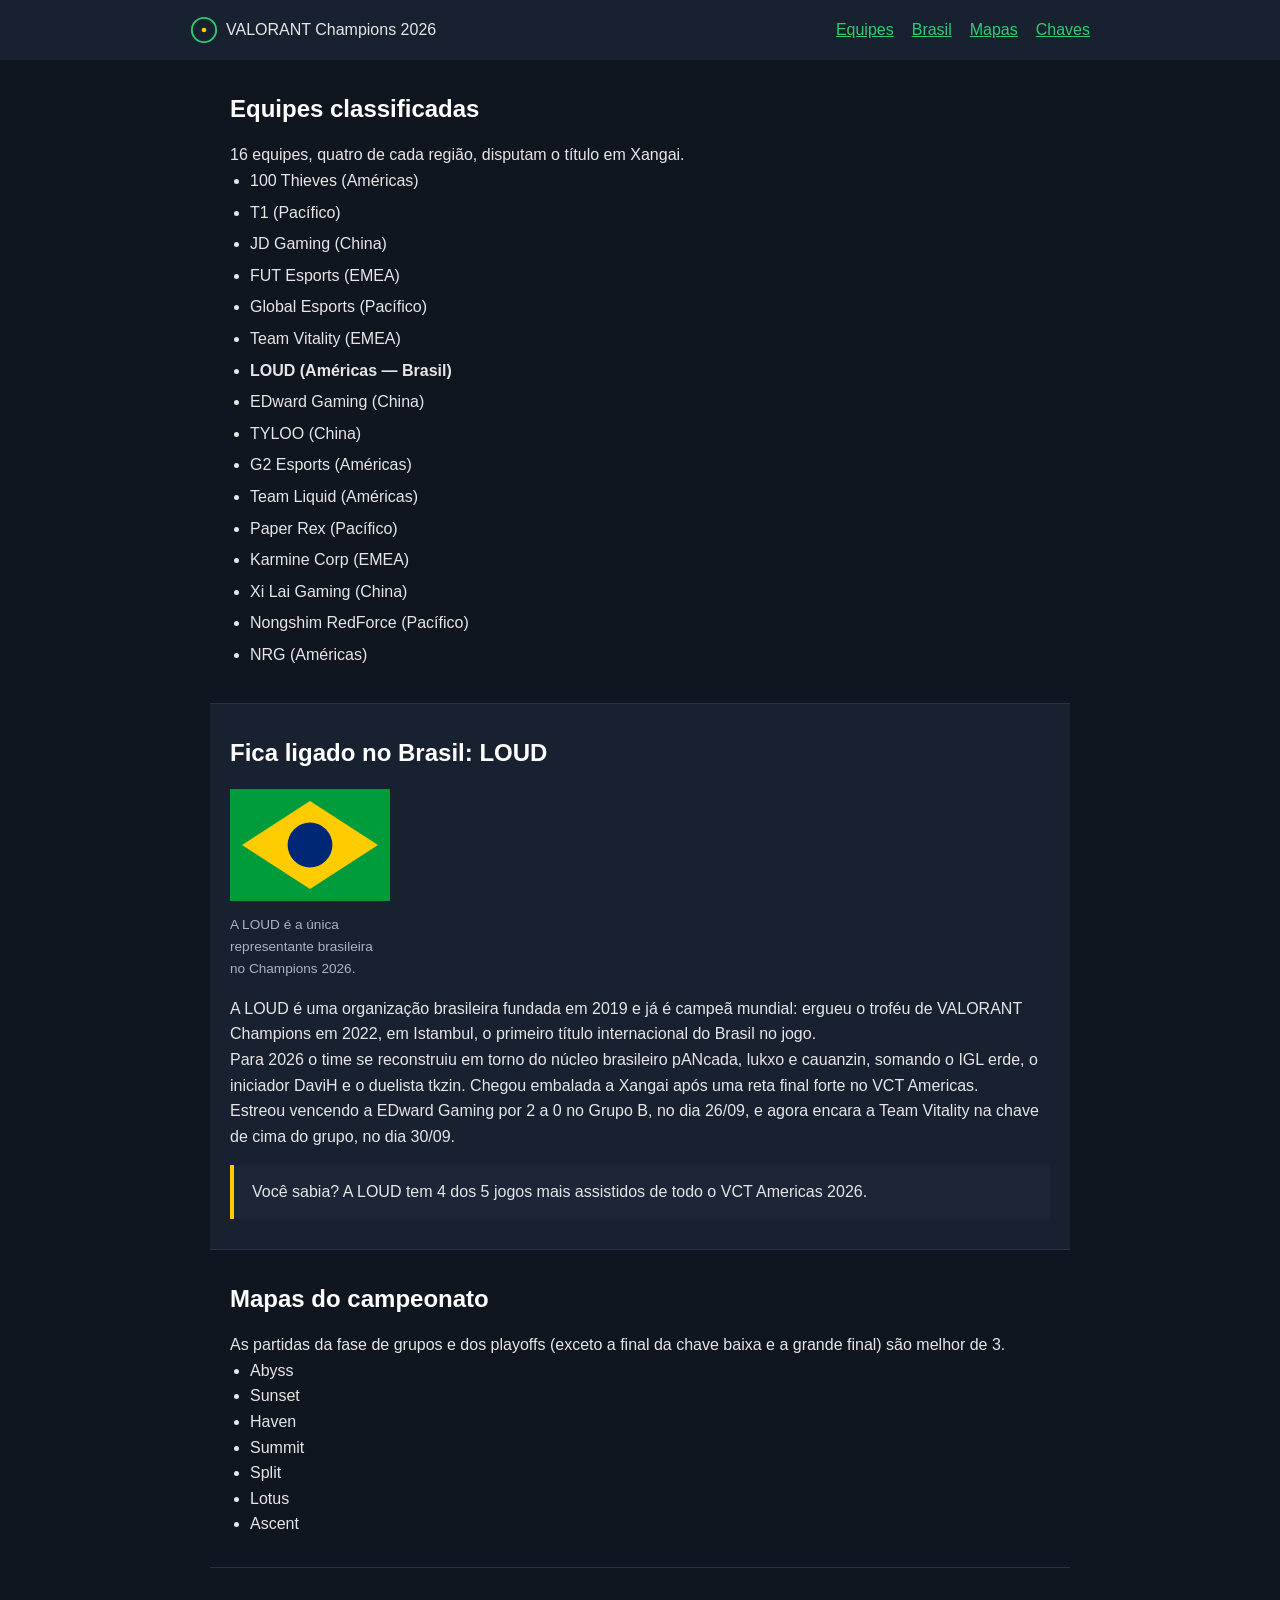
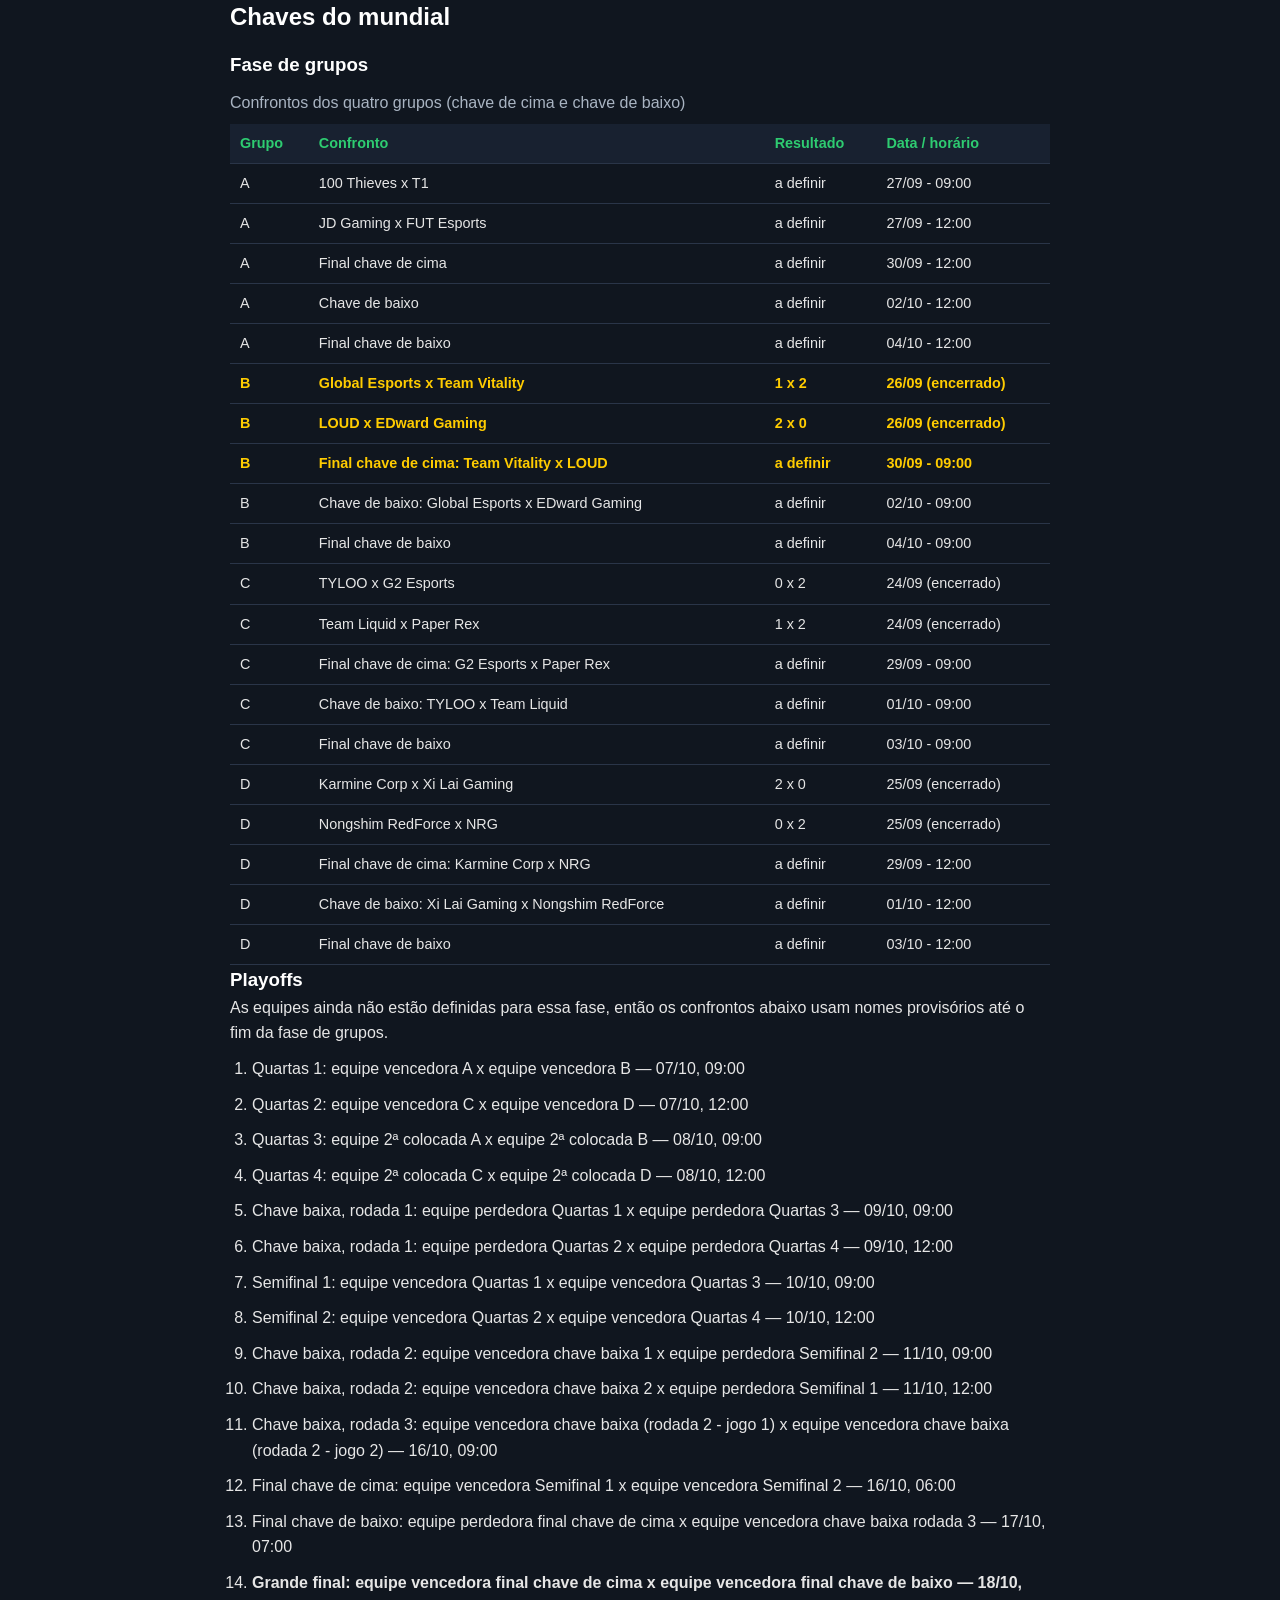
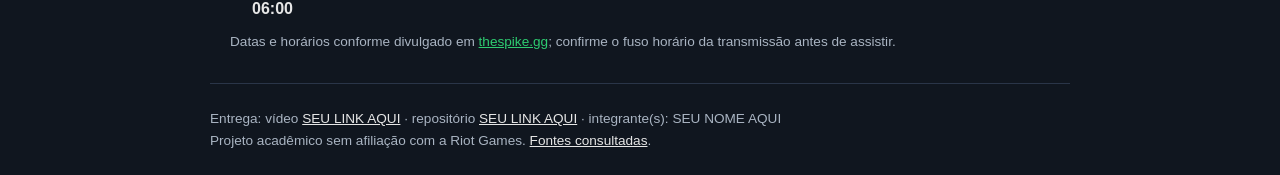
<file: index.html>
<!DOCTYPE html>
<html lang="pt-br">
<head>
  <meta charset="UTF-8">
  <meta name="viewport" content="width=device-width, initial-scale=1.0">
  <title>VALORANT Champions 2026</title>
  <link rel="stylesheet" href="style.css">
</head>
<body>

  <header>
    <div class="barra-topo">
      <div class="marca">
        <img src="imagens/emblema.svg" alt="Emblema do torneio">
        <span>VALORANT Champions 2026</span>
      </div>
      <nav>
        <ul>
          <li><a href="#equipes">Equipes</a></li>
          <li><a href="#brasil">Brasil</a></li>
          <li><a href="#mapas">Mapas</a></li>
          <li><a href="#chaves">Chaves</a></li>
        </ul>
      </nav>
    </div>
  </header>

  <main class="container">

    <section id="equipes">
      <h2>Equipes classificadas</h2>
      <p>16 equipes, quatro de cada região, disputam o título em Xangai.</p>
      <ul class="times">
        <li>100 Thieves (Américas)</li>
        <li>T1 (Pacífico)</li>
        <li>JD Gaming (China)</li>
        <li>FUT Esports (EMEA)</li>
        <li>Global Esports (Pacífico)</li>
        <li>Team Vitality (EMEA)</li>
        <li><strong>LOUD (Américas — Brasil)</strong></li>
        <li>EDward Gaming (China)</li>
        <li>TYLOO (China)</li>
        <li>G2 Esports (Américas)</li>
        <li>Team Liquid (Américas)</li>
        <li>Paper Rex (Pacífico)</li>
        <li>Karmine Corp (EMEA)</li>
        <li>Xi Lai Gaming (China)</li>
        <li>Nongshim RedForce (Pacífico)</li>
        <li>NRG (Américas)</li>
      </ul>
    </section>

    <section id="brasil" class="destaque-br">
      <h2>Fica ligado no Brasil: LOUD</h2>
      <figure>
        <img src="imagens/brasil.svg" alt="Bandeira estilizada do Brasil">
        <figcaption>A LOUD é a única representante brasileira no Champions 2026.</figcaption>
      </figure>
      <p>
        A LOUD é uma organização brasileira fundada em 2019 e já é campeã mundial: ergueu o
        troféu de VALORANT Champions em 2022, em Istambul, o primeiro título internacional do
        Brasil no jogo.
      </p>
      <p>
        Para 2026 o time se reconstruiu em torno do núcleo brasileiro pANcada, lukxo e
        cauanzin, somando o IGL erde, o iniciador DaviH e o duelista tkzin. Chegou embalada a
        Xangai após uma reta final forte no VCT Americas.
      </p>
      <p>
        Estreou vencendo a EDward Gaming por 2 a 0 no Grupo B, no dia 26/09, e agora encara a
        Team Vitality na chave de cima do grupo, no dia 30/09.
      </p>
      <aside>
        Você sabia? A LOUD tem 4 dos 5 jogos mais assistidos de todo o VCT Americas 2026.
      </aside>
    </section>

    <section id="mapas">
      <h2>Mapas do campeonato</h2>
      <p>As partidas da fase de grupos e dos playoffs (exceto a final da chave baixa e a grande final) são melhor de 3.</p>
      <ul class="mapas">
        <li>Abyss</li>
        <li>Sunset</li>
        <li>Haven</li>
        <li>Summit</li>
        <li>Split</li>
        <li>Lotus</li>
        <li>Ascent</li>
      </ul>
    </section>

    <article id="chaves">
      <h2>Chaves do mundial</h2>

      <h3>Fase de grupos</h3>
      <table>
        <caption>Confrontos dos quatro grupos (chave de cima e chave de baixo)</caption>
        <thead>
          <tr>
            <th>Grupo</th>
            <th>Confronto</th>
            <th>Resultado</th>
            <th>Data / horário</th>
          </tr>
        </thead>
        <tbody>
          <tr>
            <td>A</td>
            <td>100 Thieves x T1</td>
            <td>a definir</td>
            <td>27/09 - 09:00</td>
          </tr>
          <tr>
            <td>A</td>
            <td>JD Gaming x FUT Esports</td>
            <td>a definir</td>
            <td>27/09 - 12:00</td>
          </tr>
          <tr>
            <td>A</td>
            <td>Final chave de cima</td>
            <td>a definir</td>
            <td>30/09 - 12:00</td>
          </tr>
          <tr>
            <td>A</td>
            <td>Chave de baixo</td>
            <td>a definir</td>
            <td>02/10 - 12:00</td>
          </tr>
          <tr>
            <td>A</td>
            <td>Final chave de baixo</td>
            <td>a definir</td>
            <td>04/10 - 12:00</td>
          </tr>
          <tr class="brasil">
            <td>B</td>
            <td>Global Esports x Team Vitality</td>
            <td>1 x 2</td>
            <td>26/09 (encerrado)</td>
          </tr>
          <tr class="brasil">
            <td>B</td>
            <td>LOUD x EDward Gaming</td>
            <td>2 x 0</td>
            <td>26/09 (encerrado)</td>
          </tr>
          <tr class="brasil">
            <td>B</td>
            <td>Final chave de cima: Team Vitality x LOUD</td>
            <td>a definir</td>
            <td>30/09 - 09:00</td>
          </tr>
          <tr>
            <td>B</td>
            <td>Chave de baixo: Global Esports x EDward Gaming</td>
            <td>a definir</td>
            <td>02/10 - 09:00</td>
          </tr>
          <tr>
            <td>B</td>
            <td>Final chave de baixo</td>
            <td>a definir</td>
            <td>04/10 - 09:00</td>
          </tr>
          <tr>
            <td>C</td>
            <td>TYLOO x G2 Esports</td>
            <td>0 x 2</td>
            <td>24/09 (encerrado)</td>
          </tr>
          <tr>
            <td>C</td>
            <td>Team Liquid x Paper Rex</td>
            <td>1 x 2</td>
            <td>24/09 (encerrado)</td>
          </tr>
          <tr>
            <td>C</td>
            <td>Final chave de cima: G2 Esports x Paper Rex</td>
            <td>a definir</td>
            <td>29/09 - 09:00</td>
          </tr>
          <tr>
            <td>C</td>
            <td>Chave de baixo: TYLOO x Team Liquid</td>
            <td>a definir</td>
            <td>01/10 - 09:00</td>
          </tr>
          <tr>
            <td>C</td>
            <td>Final chave de baixo</td>
            <td>a definir</td>
            <td>03/10 - 09:00</td>
          </tr>
          <tr>
            <td>D</td>
            <td>Karmine Corp x Xi Lai Gaming</td>
            <td>2 x 0</td>
            <td>25/09 (encerrado)</td>
          </tr>
          <tr>
            <td>D</td>
            <td>Nongshim RedForce x NRG</td>
            <td>0 x 2</td>
            <td>25/09 (encerrado)</td>
          </tr>
          <tr>
            <td>D</td>
            <td>Final chave de cima: Karmine Corp x NRG</td>
            <td>a definir</td>
            <td>29/09 - 12:00</td>
          </tr>
          <tr>
            <td>D</td>
            <td>Chave de baixo: Xi Lai Gaming x Nongshim RedForce</td>
            <td>a definir</td>
            <td>01/10 - 12:00</td>
          </tr>
          <tr>
            <td>D</td>
            <td>Final chave de baixo</td>
            <td>a definir</td>
            <td>03/10 - 12:00</td>
          </tr>
        </tbody>
      </table>

      <h3>Playoffs</h3>
      <p>As equipes ainda não estão definidas para essa fase, então os confrontos abaixo usam nomes provisórios até o fim da fase de grupos.</p>
      <ol class="playoffs">
        <li>Quartas 1: equipe vencedora A x equipe vencedora B — 07/10, 09:00</li>
        <li>Quartas 2: equipe vencedora C x equipe vencedora D — 07/10, 12:00</li>
        <li>Quartas 3: equipe 2ª colocada A x equipe 2ª colocada B — 08/10, 09:00</li>
        <li>Quartas 4: equipe 2ª colocada C x equipe 2ª colocada D — 08/10, 12:00</li>
        <li>Chave baixa, rodada 1: equipe perdedora Quartas 1 x equipe perdedora Quartas 3 — 09/10, 09:00</li>
        <li>Chave baixa, rodada 1: equipe perdedora Quartas 2 x equipe perdedora Quartas 4 — 09/10, 12:00</li>
        <li>Semifinal 1: equipe vencedora Quartas 1 x equipe vencedora Quartas 3 — 10/10, 09:00</li>
        <li>Semifinal 2: equipe vencedora Quartas 2 x equipe vencedora Quartas 4 — 10/10, 12:00</li>
        <li>Chave baixa, rodada 2: equipe vencedora chave baixa 1 x equipe perdedora Semifinal 2 — 11/10, 09:00</li>
        <li>Chave baixa, rodada 2: equipe vencedora chave baixa 2 x equipe perdedora Semifinal 1 — 11/10, 12:00</li>
        <li>Chave baixa, rodada 3: equipe vencedora chave baixa (rodada 2 - jogo 1) x equipe vencedora chave baixa (rodada 2 - jogo 2) — 16/10, 09:00</li>
        <li>Final chave de cima: equipe vencedora Semifinal 1 x equipe vencedora Semifinal 2 — 16/10, 06:00</li>
        <li>Final chave de baixo: equipe perdedora final chave de cima x equipe vencedora chave baixa rodada 3 — 17/10, 07:00</li>
        <li><strong>Grande final: equipe vencedora final chave de cima x equipe vencedora final chave de baixo — 18/10, 06:00</strong></li>
      </ol>
      <p style="margin-top:10px; color:#a9b4c2; font-size:0.85rem;">
        Datas e horários conforme divulgado em
        <a href="https://www.thespike.gg/events/valorant-champions-tour-2026-champions-shanghai/4233" target="_blank" rel="noopener noreferrer">thespike.gg</a>;
        confirme o fuso horário da transmissão antes de assistir.
      </p>
    </article>

  </main>

  <footer>
    <div class="container">
      <p>Entrega: vídeo <a href="#">SEU LINK AQUI</a> · repositório <a href="#">SEU LINK AQUI</a> · integrante(s): SEU NOME AQUI</p>
      <p>Projeto acadêmico sem afiliação com a Riot Games. <a href="fontes.html">Fontes consultadas</a>.</p>
    </div>
  </footer>

</body>
</html>
</file>
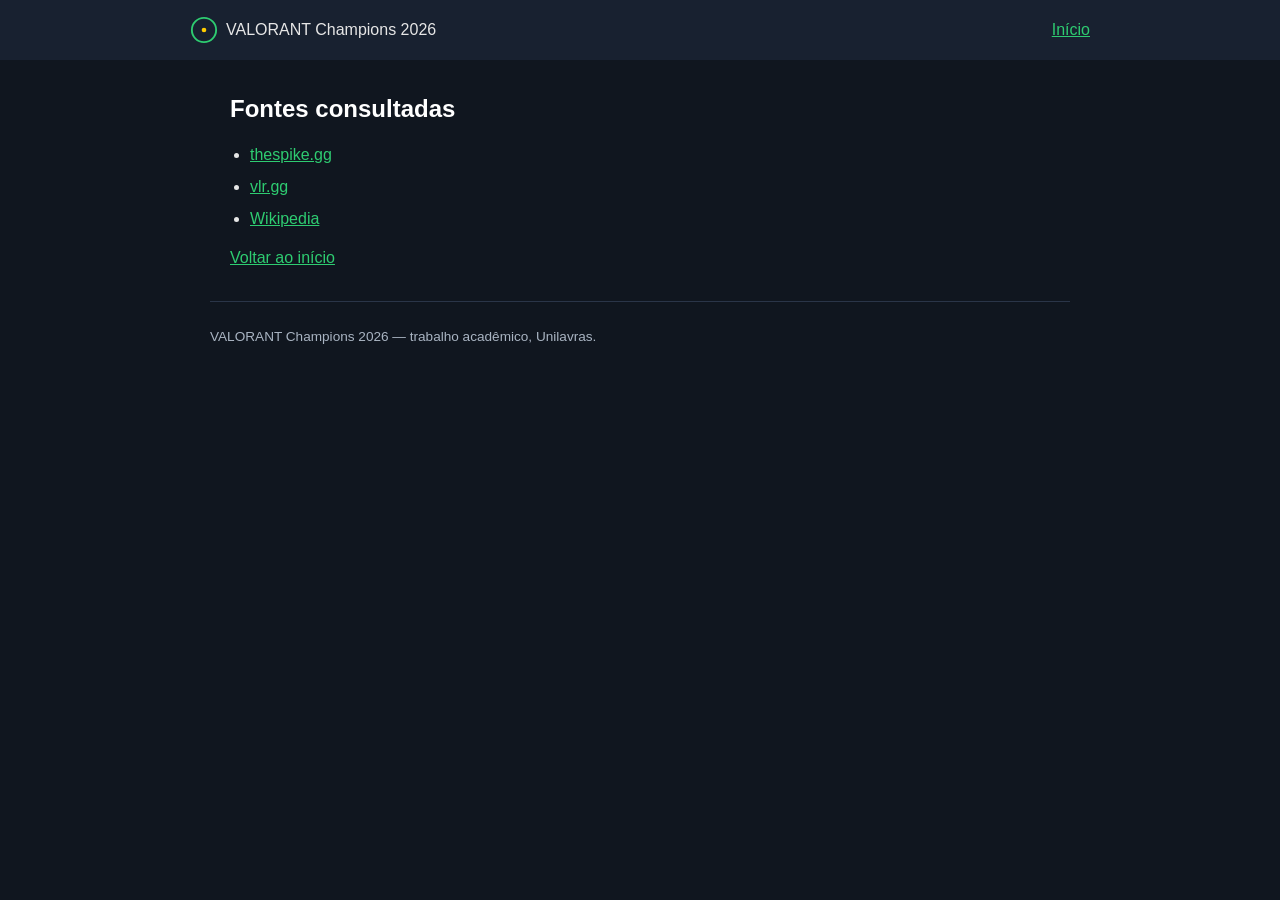
<file: fontes.html>
<!DOCTYPE html>
<html lang="pt-br">
<head>
  <meta charset="UTF-8">
  <meta name="viewport" content="width=device-width, initial-scale=1.0">
  <title>Fontes — VALORANT Champions 2026</title>
  <link rel="stylesheet" href="style.css">
</head>
<body>

  <header>
    <div class="barra-topo">
      <div class="marca">
        <img src="imagens/emblema.svg" alt="Emblema do torneio">
        <span>VALORANT Champions 2026</span>
      </div>
      <nav>
        <ul>
          <li><a href="index.html">Início</a></li>
        </ul>
      </nav>
    </div>
  </header>

  <main class="container">
    <section>
      <h2>Fontes consultadas</h2>
      <ul class="times">
        <li><a href="https://www.thespike.gg/events/valorant-champions-tour-2026-champions-shanghai/4233" target="_blank" rel="noopener noreferrer">thespike.gg</a></li>
        <li><a href="https://www.vlr.gg/event/2766/valorant-champions-2026/" target="_blank" rel="noopener noreferrer">vlr.gg</a></li>
        <li><a href="https://en.wikipedia.org/wiki/2026_Valorant_Champions" target="_blank" rel="noopener noreferrer">Wikipedia</a></li>
      </ul>
      <p style="margin-top:14px;"><a href="index.html">Voltar ao início</a></p>
    </section>
  </main>

  <footer>
    <div class="container">
      <p>VALORANT Champions 2026 — trabalho acadêmico, Unilavras.</p>
    </div>
  </footer>

</body>
</html>
</file>
<file: style.css>
* {
  box-sizing: border-box;
  margin: 0;
  padding: 0;
}

body {
  font-family: Arial, Helvetica, sans-serif;
  background-color: #10161f;
  color: #e6e6e6;
  line-height: 1.6;
}

h1, h2, h3 {
  font-family: Arial, Helvetica, sans-serif;
  color: #ffffff;
}

a {
  color: #2ecc71;
}

img {
  max-width: 100%;
}

.container {
  width: 100%;
  max-width: 900px;
  margin: 0 auto;
  padding: 0 20px;
}

header {
  background-color: #182130;
  padding: 16px 20px;
}

.barra-topo {
  display: flex;
  align-items: center;
  justify-content: space-between;
  max-width: 900px;
  margin: 0 auto;
}

.marca {
  display: flex;
  align-items: center;
}

.marca img {
  width: 28px;
  height: 28px;
  margin-right: 8px;
}

nav ul {
  list-style: none;
  display: flex;
}

nav li {
  margin-left: 18px;
}

section, article {
  padding: 30px 20px;
  border-bottom: 1px solid #2a3548;
}

section h2, article h2 {
  margin-bottom: 14px;
}

ul.times {
  padding-left: 20px;
}

ul.times li {
  margin-bottom: 6px;
}

.destaque-br {
  background-color: #182130;
}

.destaque-br figure {
  max-width: 160px;
  margin: 16px 0;
}

.destaque-br figcaption {
  font-size: 0.85rem;
  color: #a9b4c2;
  margin-top: 6px;
}

aside {
  background-color: #1c2636;
  border-left: 4px solid #ffcc00;
  padding: 14px 18px;
  margin-top: 16px;
}

ul.mapas {
  padding-left: 20px;
}

table {
  width: 100%;
  border-collapse: collapse;
  margin-top: 10px;
}

caption {
  text-align: left;
  color: #a9b4c2;
  margin-bottom: 8px;
}

th, td {
  padding: 8px 10px;
  text-align: left;
  border-bottom: 1px solid #2a3548;
  font-size: 0.9rem;
}

th {
  background-color: #182130;
  color: #2ecc71;
}

tr.brasil td {
  color: #ffcc00;
  font-weight: bold;
}

ol.playoffs {
  padding-left: 22px;
  margin-top: 10px;
}

ol.playoffs li {
  margin-bottom: 10px;
}

footer {
  padding: 24px 20px;
  color: #a9b4c2;
  font-size: 0.85rem;
}

footer a {
  color: #e6e6e6;
}

@media (max-width: 700px) {
  .barra-topo {
    flex-direction: column;
    align-items: flex-start;
  }

  nav ul {
    margin-top: 10px;
    flex-wrap: wrap;
  }

  nav li {
    margin-left: 0;
    margin-right: 14px;
  }

  table {
    display: block;
    overflow-x: auto;
    white-space: nowrap;
  }
}
</file>
